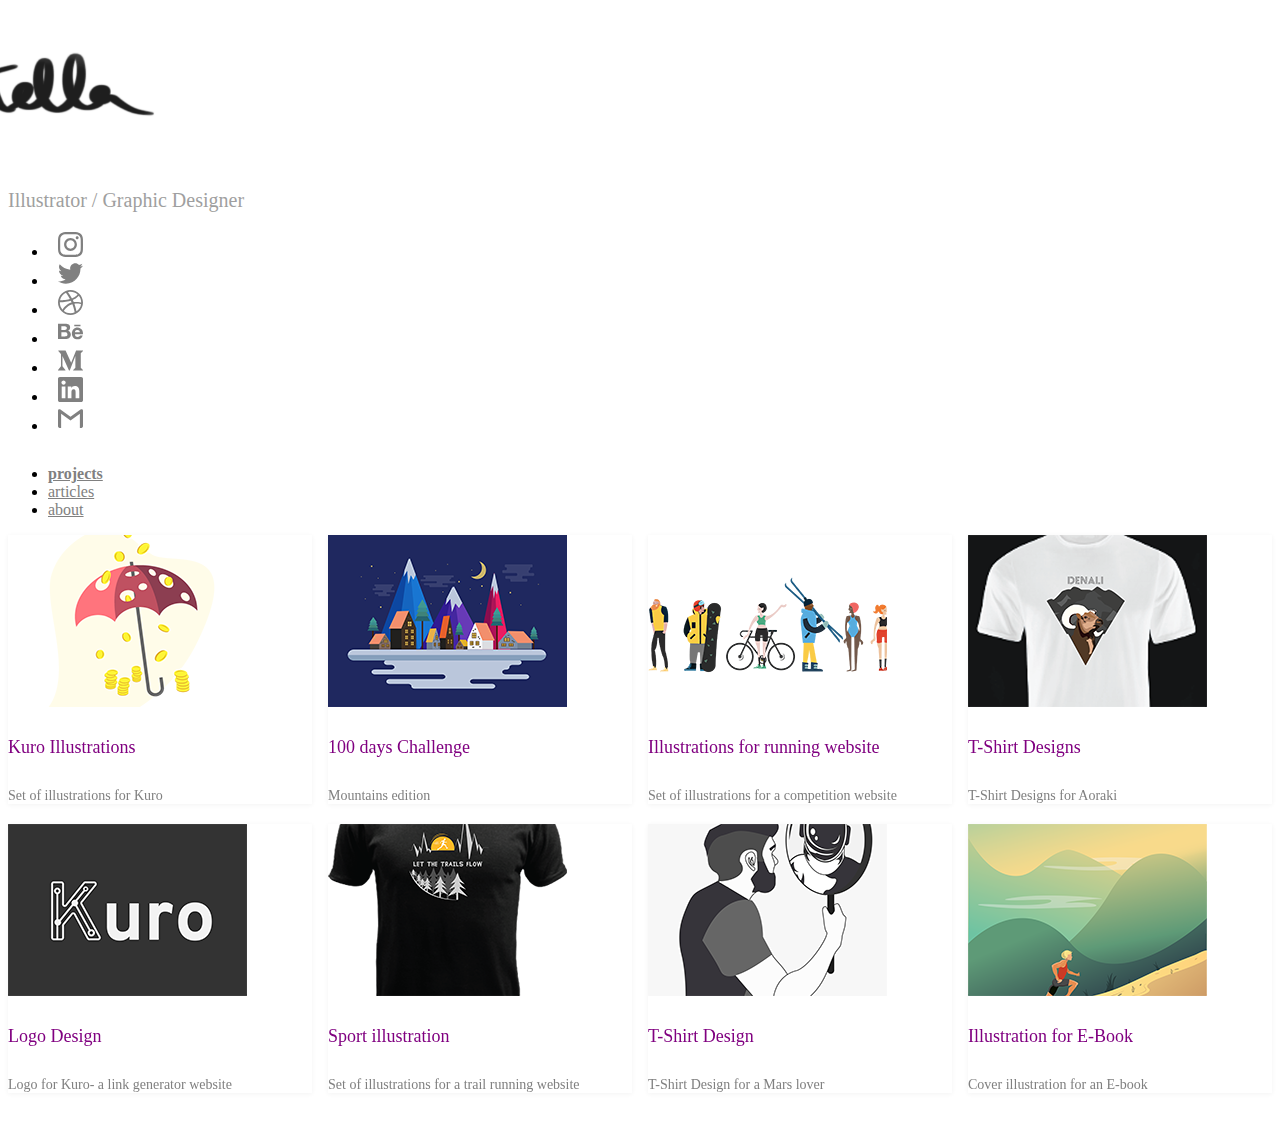
<file: index.html>
<html lang="en">

<head>
    <meta charset="UTF-8">
    <meta name="viewport" content="width=device-width, initial-scale=1.0">
    <meta http-equiv="X-UA-Compatible" content="ie=edge">
    <title>Yogatella</title>
    <link rel="stylesheet" href="https://stackpath.bootstrapcdn.com/bootstrap/4.1.1/css/bootstrap.min.css" integrity="sha384-WskhaSGFgHYWDcbwN70/dfYBj47jz9qbsMId/iRN3ewGhXQFZCSftd1LZCfmhktB" crossorigin="anonymous">
    <link rel="stylesheet" href="styles.css">
</head>

<body>

    <div class="container">

        <h1 class="text-center site-title"><img src="pics/yogatella.png" width="350" /></h1>
        <h3 class="text-center site-subtitle">Illustrator / Graphic Designer</h3>

        <ul class="nav justify-content-center w-100 social-links">
            <li class="nav-item">
                <a class="nav-link" href="https://www.instagram.com/yogatellart/" target="_blank"><img src="icons/instagram.svg" width="25"></a>
            </li>
            <li class="nav-item">
                <a class="nav-link" href="https://twitter.com/denisa_hermann" target="_blank"><img src="icons/twitter.svg" width="25"></a>
            </li>
            <li class="nav-item">
                <a class="nav-link" href="https://dribbble.com/yogatellla" target="_blank"> <img src="icons/dribbble.svg" width="25"></a>
            </li>
            <li class="nav-item">
                <a class="nav-link" href="https://www.behance.net/denisahermcc24" target="_blank"> <img src="icons/behance.svg" width="25"></a>
            </li>
            <li class="nav-item">
                <a class="nav-link" href="https://denisaherman.com/" target="_blank"> <img src="icons/medium.svg" width="25"></a>
            </li>
            <li class="nav-item">
                <a class="nav-link" href="https://www.linkedin.com/in/denisa-herman-5b9b8888" target="_blank"> <img src="icons/linkedin.svg" width="25"></a>
            </li>
            <li class="nav-item">
                <a class="nav-link" href="mailto:contact@yogatella.com"> <img src="icons/gmail.svg" width="25"></a>
            </li>
        </ul>

        <ul class="nav justify-content-center w-100 menu1 mb-5">
            <li class="nav-item">
                <a class="nav-link active" href="index.html">projects</a>
            </li>
            <li class="nav-item">
                <a class="nav-link" href="articles.html">articles</a>
            </li>
            <li class="nav-item">
                <a class="nav-link" href="about.html">about</a>
            </li>
        </ul>

        <div class="card-columns">
          
          <div class="card has-hover text-center">
            <img class="card-img-top" src="pics/billing.png" alt="Card image cap">
            <div class="card-body">
              <h5 class="card-title">Kuro Illustrations</h5>
              <p class="card-text">Set of illustrations for Kuro</p>
            </div>
          </div>

          <div class="card has-hover text-center">
            <img class="card-img-top" src="pics/Kuro Logo.png" alt="Card image cap">
            <div class="card-body">
              <h5 class="card-title">Logo Design</h5>
              <p class="card-text">Logo for Kuro- a link generator website </p>
            </div>
          </div>

          <div class="card has-hover text-center">
            <img class="card-img-top" src="pics/casa.png" alt="Card image cap">
            <div class="card-body">
              <h5 class="card-title">100 days Challenge</h5>
              <p class="card-text">Mountains edition</p>
            </div>
          </div>

          <div class="card has-hover text-center">
            <img class="card-img-top" src="pics/trail.png" alt="Card image cap">
            <div class="card-body">
              <h5 class="card-title">Sport illustration</h5>
              <p class="card-text">Set of illustrations for a trail running website</p>
            </div>
          </div>
          
          <div class="card has-hover text-center">
            <img class="card-img-top" src="pics/alergari-ilustratie.png" alt="Card image cap">
            <div class="card-body">
              <h5 class="card-title">Illustrations for running website</h5>
              <p class="card-text">Set of illustrations for a competition website</p>
            </div>
          </div>

          <div class="card has-hover text-center">
            <img class="card-img-top" src="pics/andrew.png" alt="Card image cap">
            <div class="card-body">
              <h5 class="card-title">T-Shirt Design</h5>
              <p class="card-text">T-Shirt Design for a Mars lover</p>
            </div>
          </div>

          <div class="card has-hover text-center">
            <img class="card-img-top" src="pics/white thsirt.png" alt="Card image cap">
            <div class="card-body">
              <h5 class="card-title">T-Shirt Designs</h5>
              <p class="card-text">T-Shirt Designs for Aoraki</p>
            </div>
          </div>

          <div class="card has-hover text-center">
            <img class="card-img-top" src="pics/Asset 5.png" alt="Card image cap">
            <div class="card-body">
              <h5 class="card-title">Illustration for E-Book</h5>
              <p class="card-text">Cover illustration for an E-book</p>
            </div>
          </div>

        </div>
    </div>


	<!-- Global site tag (gtag.js) - Google Analytics -->
	<script async src="https://www.googletagmanager.com/gtag/js?id=UA-122325739-1"></script>
	<script>
	  window.dataLayer = window.dataLayer || [];
	  function gtag(){dataLayer.push(arguments);}
	  gtag('js', new Date());

	  gtag('config', 'UA-122325739-1');
	</script>

</body>
</html>
</file>
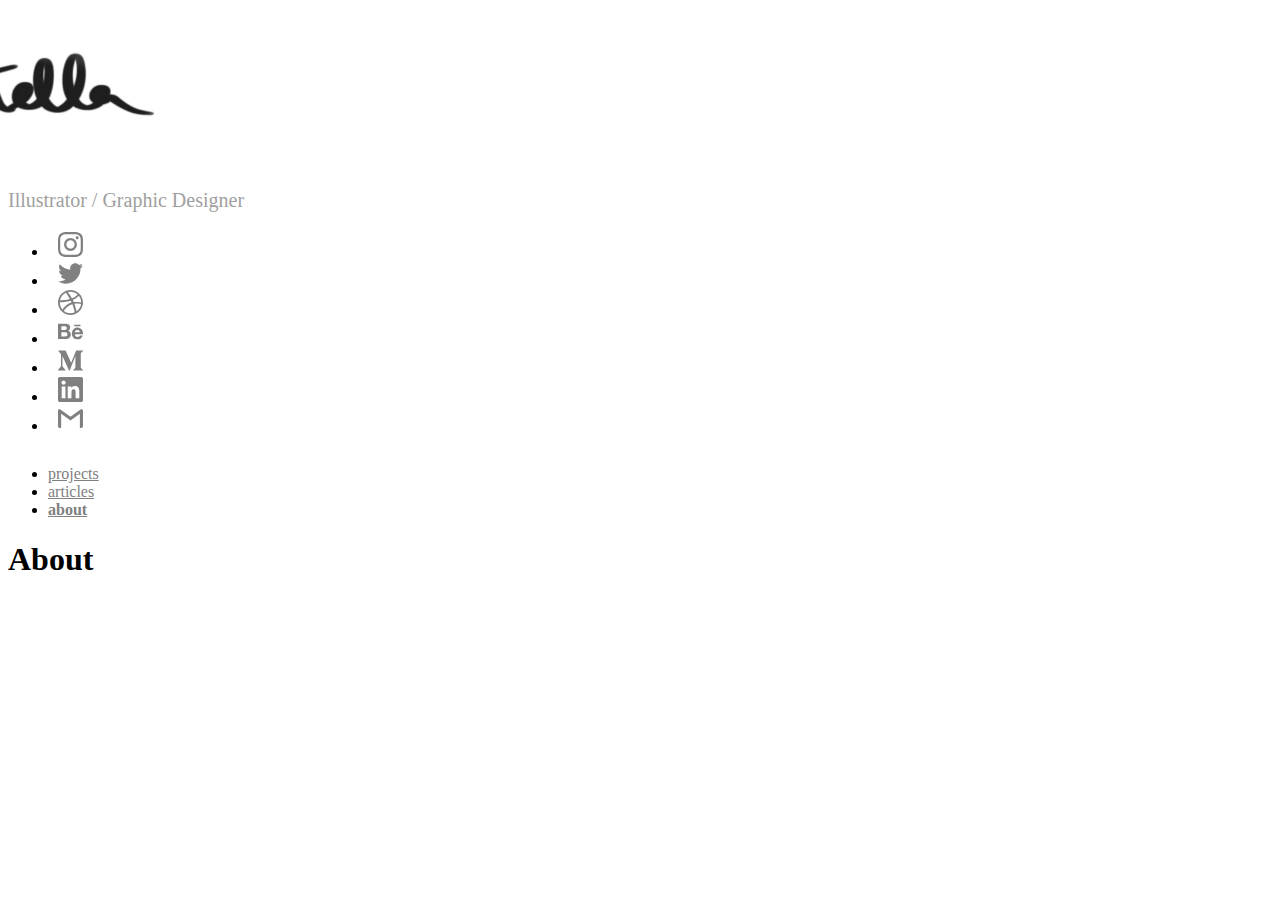
<file: about.html>
<html lang="en">

<head>
    <meta charset="UTF-8">
    <meta name="viewport" content="width=device-width, initial-scale=1.0">
    <meta http-equiv="X-UA-Compatible" content="ie=edge">
    <title>About Yogatella</title>
    <link rel="stylesheet" href="https://stackpath.bootstrapcdn.com/bootstrap/4.1.1/css/bootstrap.min.css" integrity="sha384-WskhaSGFgHYWDcbwN70/dfYBj47jz9qbsMId/iRN3ewGhXQFZCSftd1LZCfmhktB" crossorigin="anonymous">
    <link rel="stylesheet" href="styles.css">
</head>

<body>

    <div class="container">

        <h1 class="text-center site-title"><img src="pics/yogatella.png" width="350" /></h1>
        <h3 class="text-center site-subtitle">Illustrator / Graphic Designer</h3>

        <ul class="nav justify-content-center w-100 social-links">
            <li class="nav-item">
                <a class="nav-link" href="https://www.instagram.com/yogatellart/" target="_blank"><img src="icons/instagram.svg" width="25"></a>
            </li>
            <li class="nav-item">
                <a class="nav-link" href="https://twitter.com/denisa_hermann" target="_blank"><img src="icons/twitter.svg" width="25"></a>
            </li>
            <li class="nav-item">
                <a class="nav-link" href="https://dribbble.com/yogatellla" target="_blank"> <img src="icons/dribbble.svg" width="25"></a>
            </li>
            <li class="nav-item">
                <a class="nav-link" href="https://www.behance.net/denisahermcc24" target="_blank"> <img src="icons/behance.svg" width="25"></a>
            </li>
            <li class="nav-item">
                <a class="nav-link" href="https://denisaherman.com/" target="_blank"> <img src="icons/medium.svg" width="25"></a>
            </li>
            <li class="nav-item">
                <a class="nav-link" href="https://www.linkedin.com/in/denisa-herman-5b9b8888" target="_blank"> <img src="icons/linkedin.svg" width="25"></a>
            </li>
            <li class="nav-item">
                <a class="nav-link" href="mailto:contact@yogatella.com"> <img src="icons/gmail.svg" width="25"></a>
            </li>
        </ul>

        <ul class="nav justify-content-center w-100 menu1 mb-5">
            <li class="nav-item">
                <a class="nav-link" href="index.html">projects</a>
            </li>
            <li class="nav-item">
                <a class="nav-link" href="articles.html">articles</a>
            </li>
            <li class="nav-item">
                <a class="nav-link active" href="about.html">about</a>
            </li>
        </ul>

        
        <div class="row justify-content-center">
        	<div class="col-sm-8">
        		<h1 class="text-center">About</h1>
        	</div>
        </div>

    </div>


	<!-- Global site tag (gtag.js) - Google Analytics -->
	<script async src="https://www.googletagmanager.com/gtag/js?id=UA-122325739-1"></script>
	<script>
	  window.dataLayer = window.dataLayer || [];
	  function gtag(){dataLayer.push(arguments);}
	  gtag('js', new Date());

	  gtag('config', 'UA-122325739-1');
	</script>

</body>
</html>
</file>
<file: styles.css>
body {
	font-family: skia;
	cursor: default;
}

.has-hover {
	box-shadow: 0px 1px 5px rgba(0, 0, 0, .05);
	transition: all 0.2s ease-in;
	will-change: transform, box-shadow;
}

.has-hover:hover {
	box-shadow: 0px 5px 15px 2px rgba(0, 0, 0, .08);
	transform: translateY(-5px);
}

.site-title {
	font-family: 'Personality DEMO';
	font-size: 80px;
	margin-top: 50px;
}

.site-title img {
	margin-left: -200px;
	margin-bottom: -70px;
}

.site-subtitle {
	font-size: 20px;
	color: #9f9fa0;
	font-weight: 200;
}

.social-links .nav-link {
	transition: transform 0.2s ease-in;
	padding: .5rem 0.6rem;
}

.social-links .nav-link:hover {
	transform: scale(1.1);
}

.menu1 {
	margin-top: 30px;
	font-weight: 200;
}

.menu1 .nav-link {
	color: gray;
	transition: color 0.1s ease-in;
}

.menu1 .nav-link.active {
	font-weight: bold;
}

.menu1 .nav-link:hover {
	color: black;
}

.card-columns {
	column-count: 4;
}

.card-columns .card {
	margin-bottom: 1.25rem;
}

.card-title {
	color: purple;
	font-weight: 400;
	font-size: 18px;
}

.card-text {
	color: gray;
	font-size: 14px;
}

@media (max-width: 992px) {
	.card-columns {
		column-count: 3;
	}
}

@media (max-width: 768px) {
	.card-columns {
		column-count: 2;
	}
}

@media (max-width: 576px) {
	.site-title img {
		margin-left: -0;
		margin-bottom: -0;
	}

	.card-columns {
		column-count: 1;
	}
}
</file>
